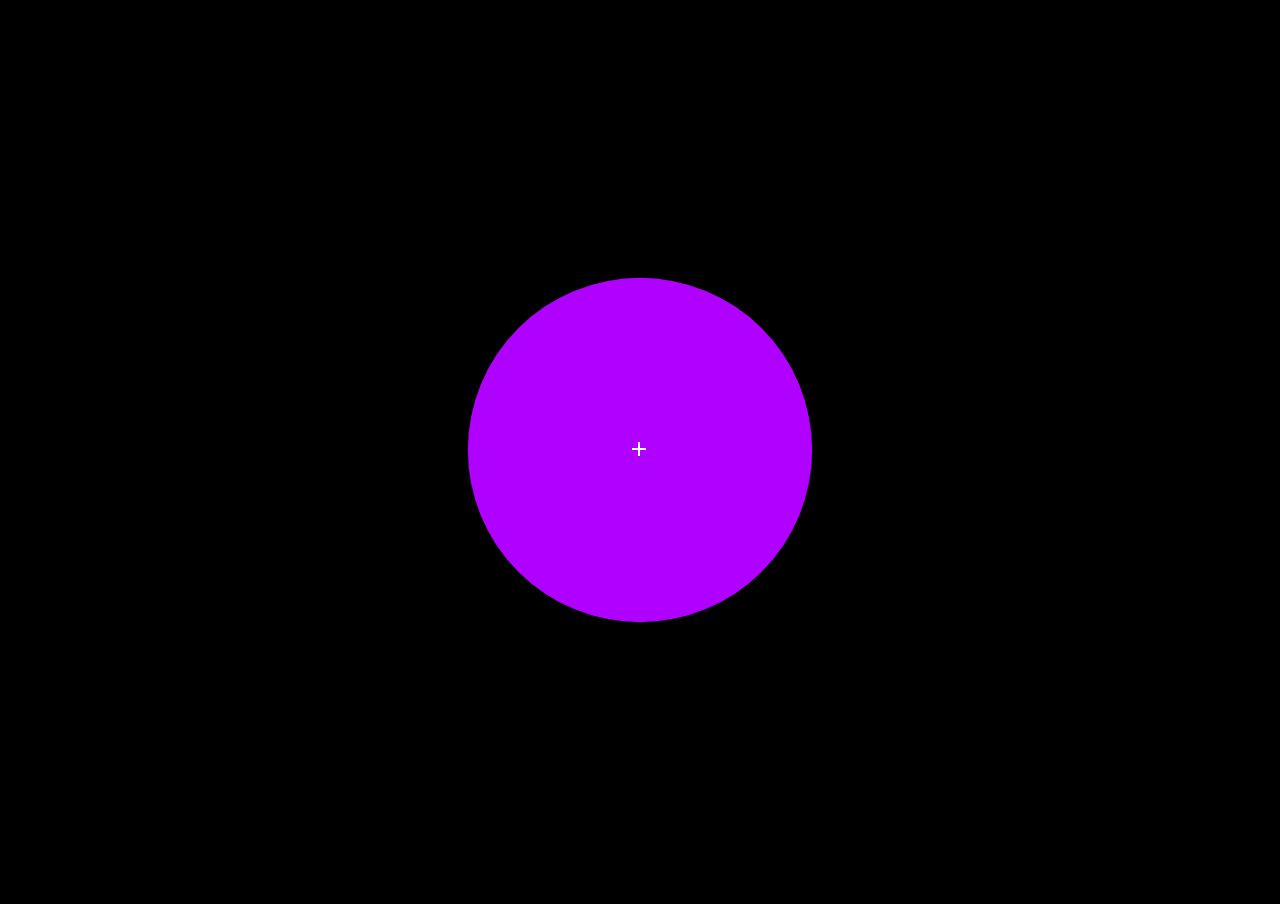
<file: space/index.html>
<!doctype html>
<html>
    <head>
        <title>space</title>
        <style>
            body {
                margin: 0;
                padding: 0;
                overflow: hidden;
                background: black;
            }
        </style>
    </head>
    <body>
        <canvas id="canvas"></canvas>
        <script src="main.js"></script>
    </body>
</html>
</file>
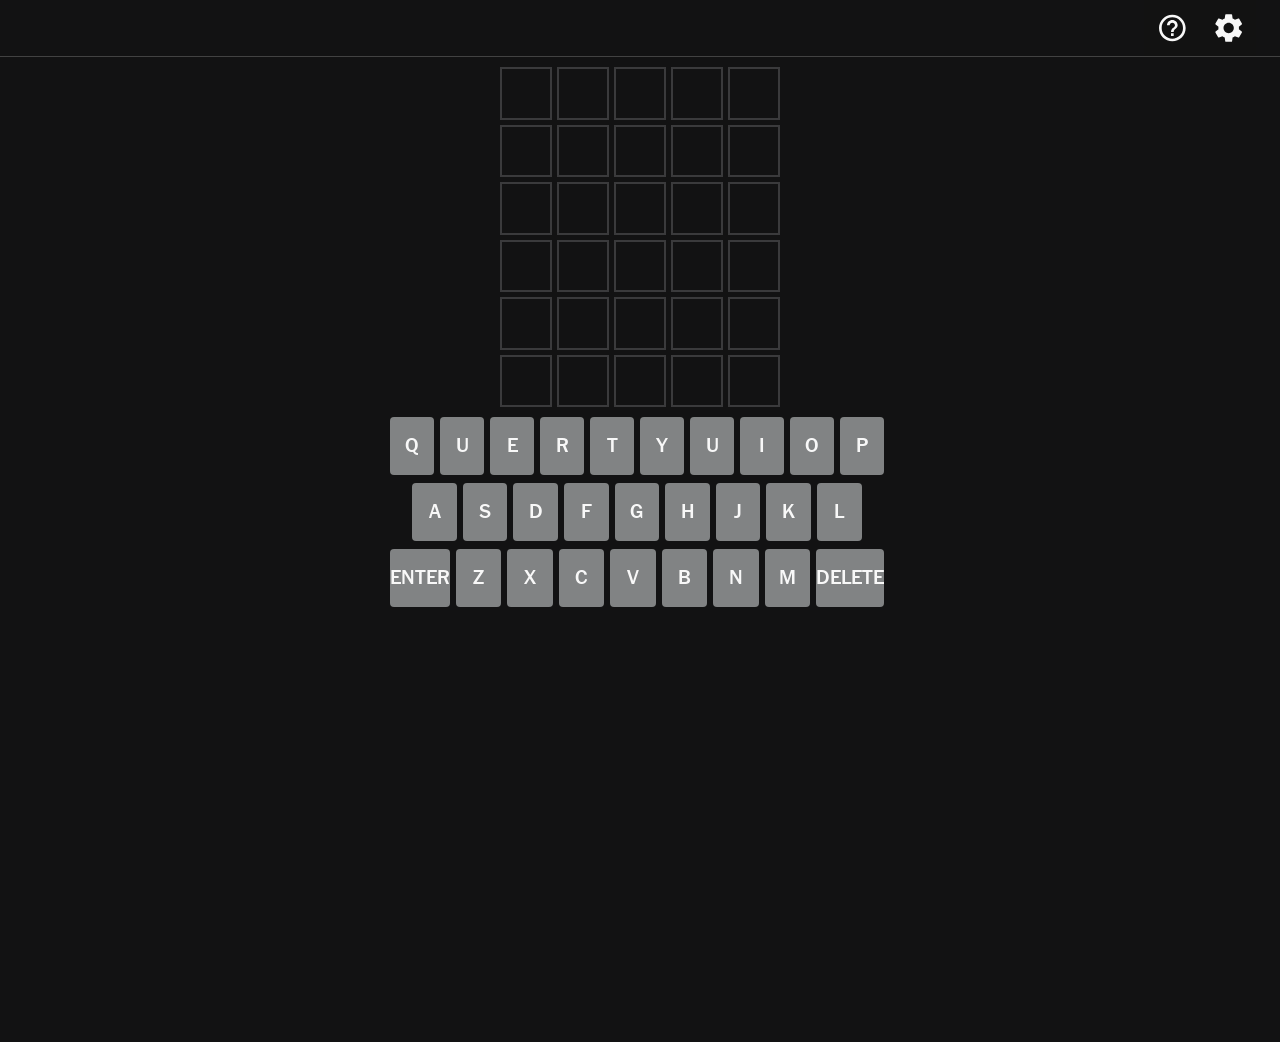
<file: wordle/index.html>
<!doctype html>
<html>
        <head>
            <title>Wordle</title>
            <link rel="stylesheet" href="style.css">

        </head>
        <body>
            <div id="welcome" class="welcome hidden">
                <div class="welcomeContainer">
                    <div class="welcomeMain">
                        <div role="img" class="welcomeIcon"></div>
                        <h1 class="welcomeTitle">Wordle</h1>
                        <h2 class="welcomeSubtitle">Get 6 chances to guess a 5-letter word.</h2>
                        <div class="welcomeButtonWrapper">
                            <div class="welcomeButtonContainer">
                                <button onclick="play()">Play</button>
                            </div>
                        </div>
                        <div class="welcomeDateContainer">
                            <h3>March 29, 2026</h3>
                            <p>No. 1744</p>
                            <p>Edited by Tracy Bennett</p>
                        </div>
                    </div>
                </div>
            </div>
            <div id="game" class="game hidden">
                <div class="toolbar">
                    <button onclick="info()" class="toolbarItem">
                        <svg aria-hidden="true" xmlns="http://www.w3.org/2000/svg" height="32" viewBox="0 0 32 32" width="32" class="game-icon">
                            <path fill="#f8f8f8" d="M15 24H17.6667V21.3333H15V24ZM16.3333 2.66666C8.97333 2.66666 3 8.63999 3 16C3 23.36 8.97333 29.3333 16.3333 29.3333C23.6933 29.3333 29.6667 23.36 29.6667 16C29.6667 8.63999 23.6933 2.66666 16.3333 2.66666ZM16.3333 26.6667C10.4533 26.6667 5.66667 21.88 5.66667 16C5.66667 10.12 10.4533 5.33332 16.3333 5.33332C22.2133 5.33332 27 10.12 27 16C27 21.88 22.2133 26.6667 16.3333 26.6667ZM16.3333 7.99999C13.3867 7.99999 11 10.3867 11 13.3333H13.6667C13.6667 11.8667 14.8667 10.6667 16.3333 10.6667C17.8 10.6667 19 11.8667 19 13.3333C19 16 15 15.6667 15 20H17.6667C17.6667 17 21.6667 16.6667 21.6667 13.3333C21.6667 10.3867 19.28 7.99999 16.3333 7.99999Z"></path>
                        </svg>
                    </button>
                    <button onclick="settings()" class="toolbarItem">
                        <svg aria-hidden="true" xmlns="http://www.w3.org/2000/svg" height="32" viewBox="0 0 32 32" width="32" class="game-icon" data-testid="icon-settings">
                            <path fill="#f8f8f8" d="M26.8666 17.3372C26.918 16.9086 26.9523 16.4629 26.9523 16C26.9523 15.5371 26.918 15.0914 26.8494 14.6628L29.7466 12.3999C30.0038 12.1942 30.0724 11.8171 29.9181 11.5256L27.1752 6.77693C27.0037 6.46836 26.6437 6.3655 26.3351 6.46836L22.9236 7.83982C22.2036 7.29123 21.4493 6.84551 20.6093 6.50264L20.095 2.86827C20.0436 2.52541 19.7521 2.2854 19.4093 2.2854H13.9234C13.5806 2.2854 13.3063 2.52541 13.2548 2.86827L12.7405 6.50264C11.9005 6.84551 11.1291 7.30838 10.4262 7.83982L7.01469 6.46836C6.70611 6.34835 6.3461 6.46836 6.17467 6.77693L3.43175 11.5256C3.26031 11.8342 3.32889 12.1942 3.60318 12.3999L6.50039 14.6628C6.43182 15.0914 6.38039 15.5543 6.38039 16C6.38039 16.4457 6.41467 16.9086 6.48325 17.3372L3.58603 19.6001C3.32889 19.8058 3.26031 20.183 3.4146 20.4744L6.15752 25.2231C6.32896 25.5317 6.68896 25.6345 6.99754 25.5317L10.4091 24.1602C11.1291 24.7088 11.8834 25.1545 12.7234 25.4974L13.2377 29.1317C13.3063 29.4746 13.5806 29.7146 13.9234 29.7146H19.4093C19.7521 29.7146 20.0436 29.4746 20.0779 29.1317L20.5921 25.4974C21.4322 25.1545 22.2036 24.6916 22.9065 24.1602L26.318 25.5317C26.6266 25.6517 26.9866 25.5317 27.158 25.2231L29.9009 20.4744C30.0724 20.1658 30.0038 19.8058 29.7295 19.6001L26.8666 17.3372V17.3372ZM16.6663 21.143C13.8377 21.143 11.5234 18.8286 11.5234 16C11.5234 13.1714 13.8377 10.857 16.6663 10.857C19.495 10.857 21.8093 13.1714 21.8093 16C21.8093 18.8286 19.495 21.143 16.6663 21.143Z"></path>
                        </svg>
                    </button>
                </div>
                <div id="board" class="board"></div>
                <div id="keyboard" class="keyboard"></div>
            </div>
            <script src="main.js"></script>
        </body>
</html>
</file>
<file: wordle/style.css>
:root {
    --wordle-icon: url("assets/wordle-icon.svg");
    --vertical-spacing-0-5: 4px;
    --horizontal-spacing-0-5: 4px;
    --vertical-spacing-1-5: 12px;
    --bg-btn-emphasis-constant: #121212;
    --text-alternate-constant: #f8f8f8;
    --color-background: #121213;
    --horizontal-spacing-3: 24px;
    --color-tone-4: #3a3a3c;
    --tile-text-color: #f8f8f8;
    --key-bg: #818384;
    --key-text-color: #f8f8f8;
    --vertical-spacing-1: 8px;
    --keyboard-height: 200px;
    --horizontal-spacing-1: 8px;
    --game-max-width: 500px;
    --header-toolbar-height: 49px;
    --header-height: 65px;
}

@font-face {
    font-family: "nyt-karnakcondensed";
    src: url("assets/karnakcondensed-normal-700.woff2");
    font-style: normal;
    font-weight: 700;
}

@font-face {
    font-family: "nyt-karnak";
    src: url("assets/karnak-normal-400.woff2");
}

@font-face {
    font-family: "nyt-franklin";
    src: url("assets/franklin-normal-600.woff2");
    font-style: normal;
    font-weight: 600;
}

* {
    margin: 0;
    margin-bottom: 0px;
    padding: 0;
    border: 0;
    font-size: 100%;
    font: inherit;
    vertical-align: baseline;
}

html, body {
    height: 100%;
    background-color: var(--color-background);
    margin: 0;
    padding: 0;
    overflow-y: hidden;
}

.hidden {
    display: none !important;
}

.welcome {
    z-index: 10;
    position: fixed;
    color: #000;
    max-width: 100%;
    width: 100%;
    overflow-y: auto;
    height: 100%;
    display: flex;
    flex-direction: column;
    flex: 1;
    background-color: #e3e3e1;
}

.welcomeFade {
    opacity: 0;
    visibility: hidden;
    transition: opacity 0.4s ease, visibility 0.4s;
}

.welcomeContainer {
    height: 100%;
    display: flex;
    align-items: center;
    justify-content: space-between;
    flex-direction: column;
    flex: 1;
    padding: calc(var(--vertical-spacing-0-5) * 12.5) calc(var(--horizontal-spacing-0-5) * 10.5) 0;
}

.welcomeMain {
    display: flex;
    flex-direction: column;
    justify-content: center;
    align-items: center;
    flex-grow: 1;
}

.welcomeTitle {
    font-size: 50px;
    line-height: 52px;
    font-family: "nyt-karnakcondensed";
    font-weight: bold;
    margin-bottom: var(--vertical-spacing-1-5);
    position: relative;
    text-align: center;
    margin-top: 0px;
}

.welcomeIcon {
    display: block;
    width: 100%;
    text-align: center;
    background-size: contain;
    background-position: center;
    background-repeat: no-repeat;
    background-image: var(--wordle-icon);
    height: 80px;
    margin-bottom: var(--vertical-spacing-1-5);
}

.welcomeSubtitle {
    max-width: 375px;
    font-size: 38px;
    line-height: 44px;
    margin-top: 0px;
    margin-bottom: calc(var(--vertical-spacing-0-5) * 9);
    text-align: center;
    font-family: "nyt-karnak";
    text-align: center;
    font-weight: 400;
}

.welcomeButtonWrapper {
    margin-bottom: 22px;
    display: flex;
    justify-content: center;
    flex-direction: column;
    align-items: center;
}

.welcomeButtonContainer {
    margin-bottom: 26px !important;
    display: flex;
    flex-direction: row;
    justify-content: center;
    gap: 10px;
    align-items: flex-start;
    width: max-content;
}

.welcomeButtonContainer button {
    position: relative;
    border: none;
    height: 3em;
    border-radius: 1.5em;
    align-content: center;
    font-size: clamp(.95em, 1vw + .125em, 1em);
    font-weight: 600;
    font-family: "nyt-franklin";
    letter-spacing: .05em;
    margin: 0 10px 8px;
    background: var(--bg-btn-emphasis-constant);
    color: var(--text-alternate-constant);
    padding: 1px 16px;
    display: block;
    margin-left: auto;
    margin-right: auto;
    text-align: center;
    min-width: 9.375em;
    min-width: min(9.375em, 300px);
    cursor: pointer !important;
}

.welcomeDateContainer {
    text-align: center;
}

.welcomeDateContainer h3 {
    display: block;
    font-size: 1em;
    line-height: 1.25;
    letter-spacing: .005em;
    font-family: "nyt-franklin";
    font-weight: 600;
    margin: 0px;
    padding: 0px;
}

.welcomeDateContainer p {
    display: block;
    font-size: 1em;
    line-height: 1.25;
    letter-spacing: .005em;
    margin: 0px;
    padding: 0px;
    font-family: Arial;
}

.game {
    width: 100%;
    height: 100%;
    position: relative;
    z-index: 1;
}

.toolbar {
    border: unset;
    border-bottom: 1px solid #424242;
    padding: 0 var(--horizontal-spacing-3);
    height: 56px;
    justify-content: right;
    position: relative;
    display: flex;
    flex-direction: row;
    align-items: center;
}

.toolbarItem {
    color: #f8f8f8;
    padding: 0 var(--horizontal-spacing-1-5);
    font-size: 16px;
    border: none;
    display: flex;
    height: 100%;
    aspect-ratio: 1 / 1;
    position: relative;
    justify-content: center;
    align-items: center;
    background-color: #121212;
}

.toolbarItem:hover {
  background-color: #363636;
}

.board {
    width: 300px;
    height: 360px;
    display: grid;
    grid-template-rows: repeat(6, 1fr);
    grid-template-columns: repeat(5, 1fr);
    grid-gap: 5px;
    padding: 10px;
    box-sizing: border-box;
    min-width: min(250px, 100vw);
    margin: 0 auto;
}

.tile {
    font-family: "nyt-franklin";
    width: 100%;
    display: inline-flex;
    justify-content: center;
    align-items: center;
    font-size: 2rem;
    line-height: 1;
    font-weight: bold;
    vertical-align: middle;
    box-sizing: border-box;
    color: var(--tile-text-color);
    text-transform: uppercase;
    user-select: none;
    border: 2px solid var(--color-tone-4);
}

.keyboard {
    height: var(--keyboard-height);
    margin: 0 auto;
    user-select: none;

    width: 100%;
    max-width: var(--game-max-width);
    margin: 0 auto;
    display: flex;
    flex-direction: column;
    height: calc(100% - var(--header-toolbar-height));
    max-height: calc(100% - 210px - var(--header-height));
}

.keyboardRow {
    display: flex;
    width: 100%;
    margin: 0 auto var(--vertical-spacing-1);
    touch-action: manipulation;
}

.keyboard button {
    font-family: "nyt-franklin";
    font-size: 1.25em;
    font-weight: bold;
    border: 0;
    padding: 0;
    margin: 0 calc(var(--horizontal-spacing-0-5) * 1.5) 0 0;
    height: 58px;
    border-radius: 4px;
    cursor: pointer;
    user-select: none;
    background-color: var(--key-bg);
    color: var(--key-text-color);
    flex: 1;
    display: flex;
    justify-content: center;
    align-items: center;
    text-transform: uppercase;
}

.keyHalf {
    flex: .5;
}
</file>
